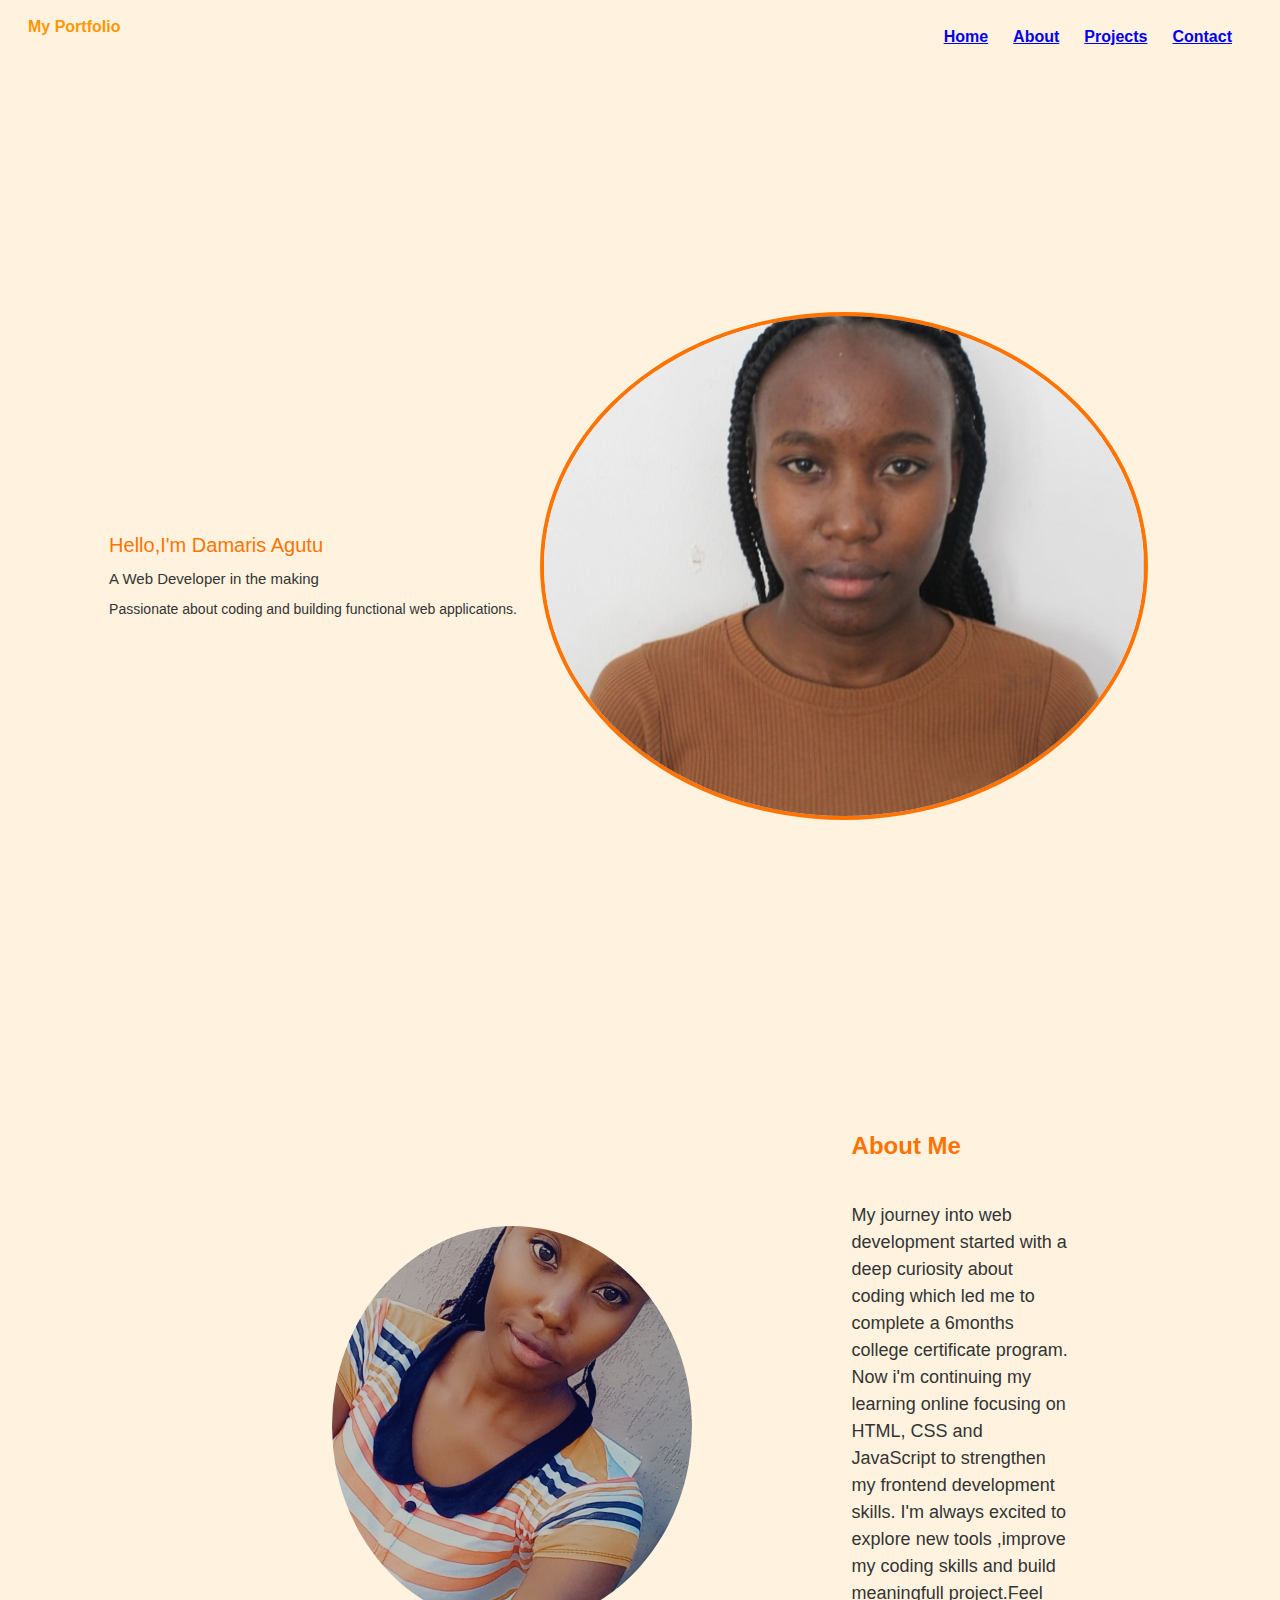
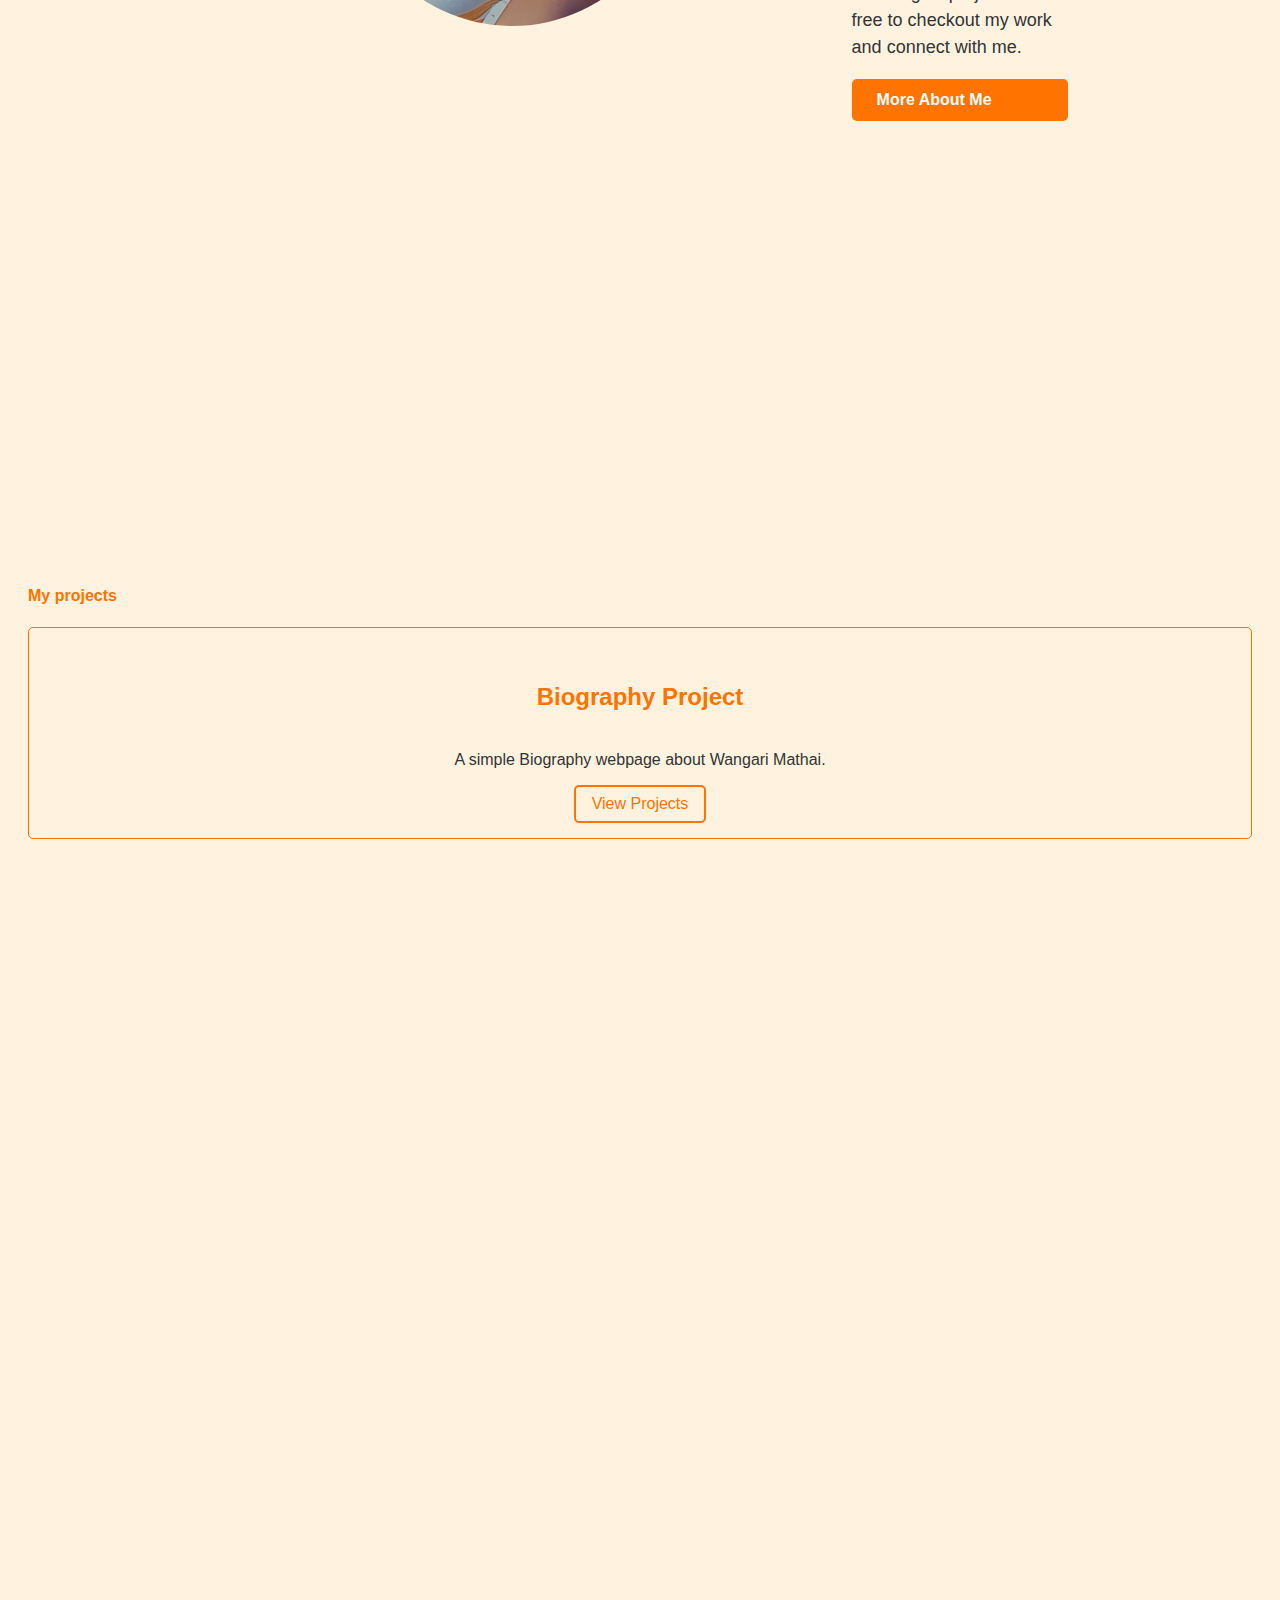
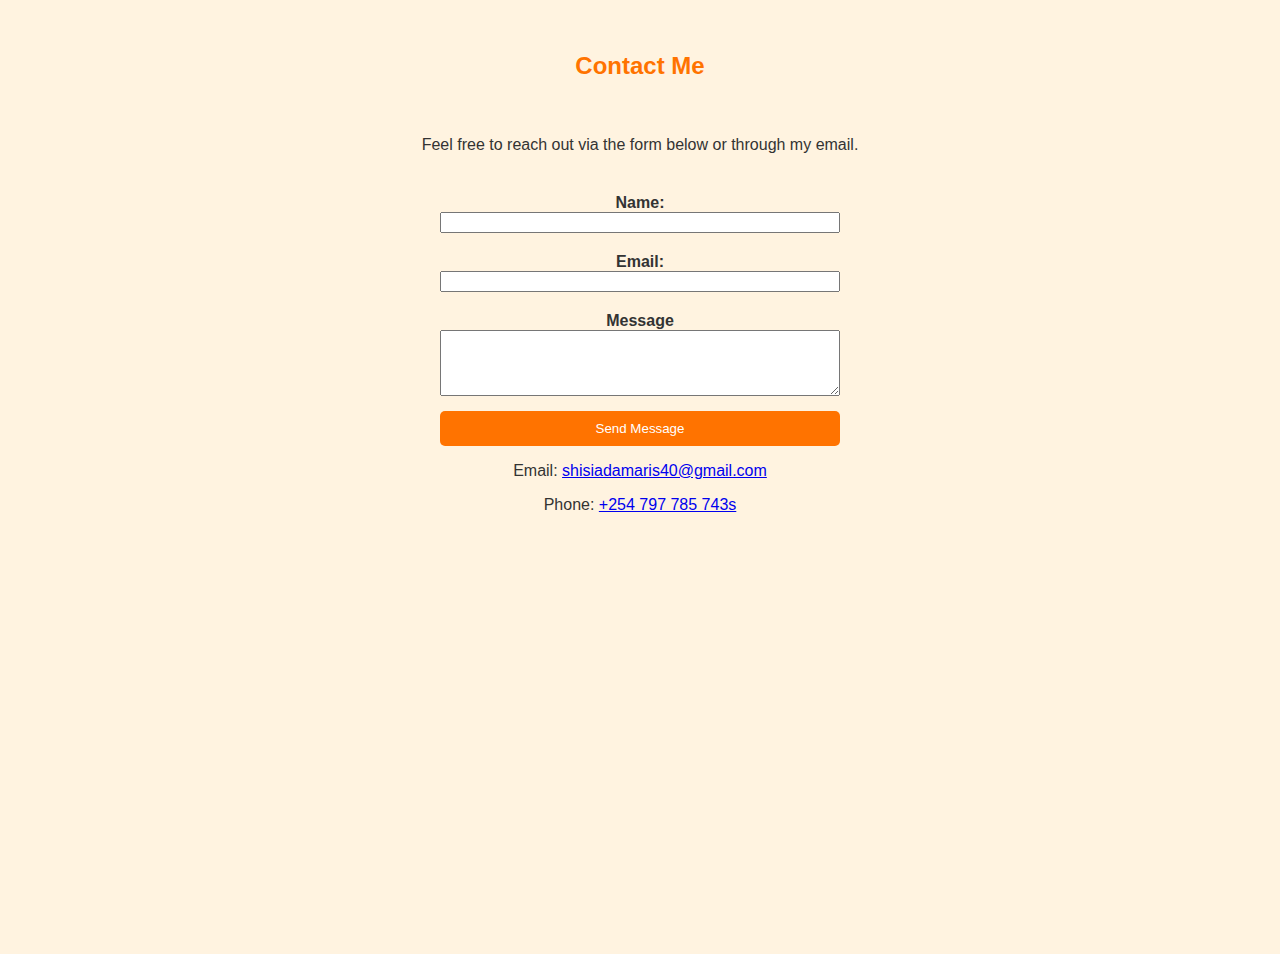
<file: index.html>
<!DOCTYPE html>
<html lang="en">
    <head>
        <meta charset="UTF-8">
        <meta name="viewport" content="width=device-width,initial-scale=1.0">
        <title>MY PORTFOLIO</title>
        <link rel="stylesheet" href="styles.css">
    </head>
    <body>
        <header>
            <nav class="navbar">
                <div class="logo">My Portfolio</div>
                <ul class="nav-links">
                    <li><a href="#home"> Home </a>  </li>
                    <li><a href="#about"> About </a>  </li>
                    <li><a href="#projects"> Projects</a>  </li>
                    <li><a href="#contact"> Contact </a>  </li>
                </ul>
            </nav>
        
        </header>
        <section  id="home" class="Home
         fade-in">
            <div class="home-content">
                <h1>Hello,I'm Damaris Agutu</h1>
                <h2>A Web Developer in the making</h2>
                <p>Passionate about coding and building functional web applications.</p>
            </div>
            <img src="image.jpg" class="profile-pic">
        </section>
        <section class="about" id="about">
            <div class="about-container">
                <div class="about-img">
                <img src="photo2.jpg">

            </div>
            <div class="about-info">
                <h3>About Me</h3>
                <p>My journey into web development started with a deep curiosity about <br>coding which led me to complete a 6months college certificate program.<br>Now i'm continuing my learning online focusing on HTML, CSS and <br>JavaScript to strengthen my frontend development skills.
             I'm always excited to explore new tools ,improve my coding skills and build meaningfull project.Feel free to checkout my work and connect with me.</p>
                <a href="#" class="btn-box">More About Me</a>

            </div>
        </section>
        <section id="projects" class="Project fade-in">
            <h4>My projects</h4>
            <div class="projects-container">
                <div class="project-new">
                   <h5>Biography Project</h5>
                   <p>A simple Biography webpage about Wangari Mathai.</p>
                   <a href="\wangarimathai" class="btn">View Projects</a>
                </div>
                
            </div>
        </section>
        <section id="contact" class="Contact fade-in">
            <h6>Contact Me</h6>
            <p>Feel free to reach out via the form below or through my email.</p>
            <form action="#" method="POST">
                <label for="name">Name:</label>
                <input type="text" id="name" name="name" required>
                <label for="email">Email:</label>
                <input type="email" id="email" name="email" required>
                <label for="message">Message</label>
                <textarea id="message" name="message" rows="4" required></textarea>
                <button type="submit">Send Message</button>
                <div class="contact-info">
                    <p>Email: <a href="mailto:shisiadamaris40@gmail.com">shisiadamaris40@gmail.com</a></p>
                    <p>Phone: <a href="tel: +254 797 785 743">+254 797 785 743s</a></p>
                </div>


            </form>

        </section>
    </body>

</html>
</file>
<file: styles.css>
html{
    scroll-behavior: smooth;
}
.logo{
    color: #ff9800;
    font-weight: bold;
}

.navbar{
    display: flex;
    justify-content: space-between;
    font-weight: bold;
    padding: 10px 20px;

    
}    
    .nav-links{
        color: white;
        display: flex;
        gap: 25px;
        list-style: none;
        margin: 10px 20px;
}
.nav-links  a:hover {
    color: #ffd180;
    text-decoration: none;
    font-size: 20px;
}

body{
    background-color: #FFF3E0;
    color: #333;
    font-family: Arial, Sans-serif;
   
    
}
.header{
    height: 100vh;
    width: 100%;
    background-position: center;
    background-size: cover;
    align-items: center;
   
}
.Home{
    height: 100vh;
    display: flex;
    align-items: center;
    padding: 60px 8% 0;
    text-align: left;
    justify-content: space-between;
    
}
.home-content{
    max-width: 50%;


}
.home-content h1{
    font-size: 20px;
    font-weight: 500;
}
.home-content h2{
    font-size: 15px;
    font-weight: 500;

}
.home-content p{
    font-size: 14px;
}
.about-container{
    display: flex;
    align-items: center;
    gap: 40px;
    padding-bottom: 6rem;
    max-width: 70%;
    margin: auto;
}

.about-img{
    display: flex;
    flex: 1;
    justify-content: center;
}
.about-img img{
    height: 400px;
    width: 600px;
    border-radius: 50%;
    object-fit: cover;
    display: block;
    padding: 20%;
    

    

}
.about-info{
    flex: 2;
    text-align: left;
    max-width: 600px;
    display: flex;
    flex-direction: column;
    justify-content: flex-start;
}
.about-info h3{
    margin-top: 0;
    font-size: 24px;
}
.about-info p{
    font-size: 18px;
    line-height: 1.5;

}
    
.btn-box{
    background-color: #FF7300;
    color: white;
    padding: 12px 25px;
    border-radius: 5px;
    text-decoration: none;
    font-weight: bold;
    display: inline-block;

}
.btn-box:hover{
    background-color: #e65c00;
}
h1, h4, h3, h5, h6{
    color: #FF7300;
    font-weight: bold;
}
.profile-pic{
    width: 600px;
    height: 500px;
    border-radius: 50%;
    object-fit: cover;
    border: 4px solid #FF7300;
    display: block;
    margin: 0 auto 20px;
}
h5, h6{
    font-size: 24px;
}
.btn{
    display: inline-block;
    padding: 8px 16px;
    color: #FF7300;
    text-decoration: none;
    border: 2px solid #FF7300;
    border-radius: 5px;
}
.btn:hover{
    background: #e65c00;
    color: #FFF3E0;
}
.project-new{
    display: block;
    border: 1px solid #FF7300;
    padding: 15px;
    border-radius: 5px;
    text-align: center;
}
section{
    padding: 80px 20px;
    min-height: 100vh;
}

.Contact{
    text-align: center;
    padding: 50px;
}
form{
    max-width: 400px;
    margin: 20px auto;
    display: flex;
    flex-direction: column;
}
label{
    font-weight: bold;
    margin-top: 20px;
}
input textarea {
    width: 100%;
    padding: 8px;
    margin-top: 5px;
    border: 1px solid #FF7300;
    border-radius: 5px;

}
button{
    margin-top: 15px;
    padding: 10px;
    background-color: #FF7300;
    color: white;
    border: none;
    border-radius: 5px;
    cursor: pointer;
}
button:hover{
    background-color: #e65c00;
}
@keyframes fadeIn {
    from{
        opacity: 0;
        transform: translateY(20px);
    }
    to{
        opacity: 1;
        transform: translateY(0);
    }
}
.fade-in {
    animation: fadeIn 1s ease-in;
}
@media (max-width: 768px) {
    .about-container {
      flex-direction: column;
      text-align: center;
    }
  
    .home-content {
      max-width: 100%;
    }
  
    .profile-pic {
      width: 100%;
      height: auto;
      margin: 20px 0;
    }
  
    .navbar {
      flex-direction: column;
      align-items: center;
    }
  
    .nav-links {
      flex-direction: column;
      gap: 10px;
      margin: 10px 0;
    }
  
    .projects-container {
      padding: 0 10px;
    }
  }
</file>
